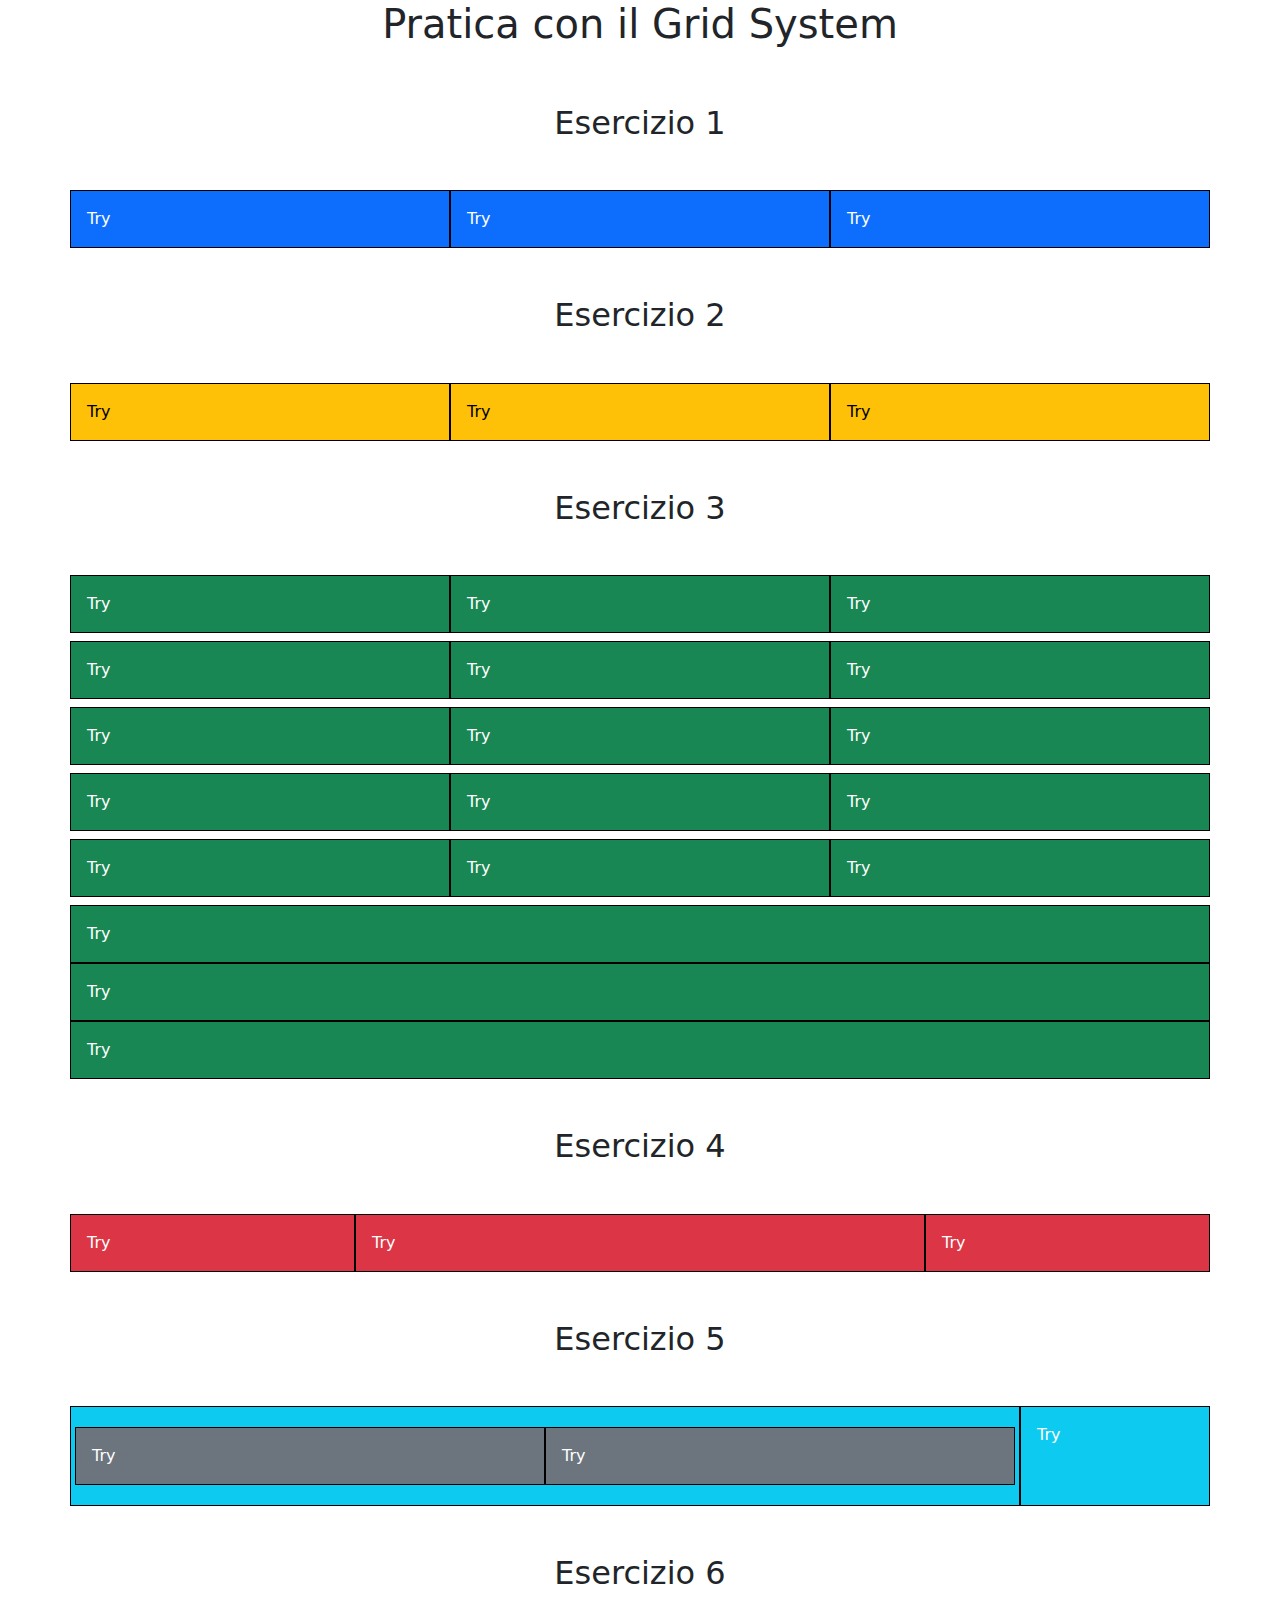
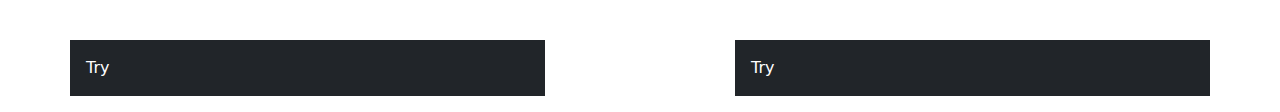
<file: 29-apr-24/bootsrap.html>
<!DOCTYPE html>
<html lang="en">
  <head>
    <meta charset="UTF-8" />
    <meta name="viewport" content="width=device-width, initial-scale=1.0" />
    <title>Bootstrap</title>
    <link
      href="https://cdn.jsdelivr.net/npm/bootstrap@5.3.3/dist/css/bootstrap.min.css"
      rel="stylesheet"
      integrity="sha384-QWTKZyjpPEjISv5WaRU9OFeRpok6YctnYmDr5pNlyT2bRjXh0JMhjY6hW+ALEwIH"
      crossorigin="anonymous"
    />
  </head>
  <body>
    <div class="d-flex justify-content-center">
      <h1>Pratica con il Grid System</h1>
    </div>
    <h2 class="d-flex justify-content-center m-5">Esercizio 1</h2>
    <div class="container">
      <div class="row">
        <div
          class="col-12 col-md-4 p-3 bg-primary text-white border border-black"
        >
          Try
        </div>
        <div
          class="col-12 col-md-4 p-3 bg-primary text-white border border-black"
        >
          Try
        </div>
        <div
          class="col-12 col-md-4 p-3 bg-primary text-white border border-black"
        >
          Try
        </div>
      </div>
    </div>

    <h2 class="d-flex justify-content-center m-5">Esercizio 2</h2>
    <div class="container">
      <div class="row">
        <div
          class="col-12 col-lg-4 p-3 bg-warning text-black border border-black"
        >
          Try
        </div>
        <div
          class="col-12 col-lg-4 p-3 bg-warning text-black border border-black"
        >
          Try
        </div>
        <div
          class="col-12 col-lg-4 p-3 bg-warning text-black border border-black"
        >
          Try
        </div>
      </div>
    </div>

    <h2 class="d-flex justify-content-center m-5">Esercizio 3</h2>
    <div class="container">
      <div class="row">
        <div class="col-4 bg-success p-3 text-white border border-black">
          Try
        </div>
        <div class="col-4 bg-success p-3 text-white border border-black">
          Try
        </div>
        <div class="col-4 bg-success p-3 text-white border border-black">
          Try
        </div>
      </div>
      <div class="row mt-2">
        <div
          class="col-12 col-sm-4 bg-success p-3 text-white border border-black"
        >
          Try
        </div>
        <div
          class="col-12 col-sm-4 bg-success p-3 text-white border border-black"
        >
          Try
        </div>
        <div
          class="col-12 col-sm-4 bg-success p-3 text-white border border-black"
        >
          Try
        </div>
      </div>
      <div class="row mt-2">
        <div
          class="col-12 col-md-4 bg-success p-3 text-white border border-black"
        >
          Try
        </div>
        <div
          class="col-12 col-md-4 bg-success p-3 text-white border border-black"
        >
          Try
        </div>
        <div
          class="col-12 col-md-4 bg-success p-3 text-white border border-black"
        >
          Try
        </div>
      </div>
      <div class="row mt-2">
        <div
          class="col-12 col-lg-4 bg-success p-3 text-white border border-black"
        >
          Try
        </div>
        <div
          class="col-12 col-lg-4 bg-success p-3 text-white border border-black"
        >
          Try
        </div>
        <div
          class="col-12 col-lg-4 bg-success p-3 text-white border border-black"
        >
          Try
        </div>
      </div>
      <div class="row mt-2">
        <div
          class="col-12 col-xl-4 bg-success p-3 text-white border border-black"
        >
          Try
        </div>
        <div
          class="col-12 col-xl-4 bg-success p-3 text-white border border-black"
        >
          Try
        </div>
        <div
          class="col-12 col-xl-4 bg-success p-3 text-white border border-black"
        >
          Try
        </div>
      </div>
      <div class="row mt-2">
        <div
          class="col-12 col-xxl-4 bg-success p-3 text-white border border-black"
        >
          Try
        </div>
        <div
          class="col-12 col-xxl-4 bg-success p-3 text-white border border-black"
        >
          Try
        </div>
        <div
          class="col-12 col-xxl-4 bg-success p-3 text-white border border-black"
        >
          Try
        </div>
      </div>
    </div>

    <h2 class="d-flex justify-content-center m-5">Esercizio 4</h2>
    <div class="container">
      <div class="row">
        <div
          class="col-4 bg-danger col-lg-3 text-white p-3 border border-black"
        >
          Try
        </div>
        <div
          class="col-4 bg-danger col-lg-6 text-white p-3 border border-black"
        >
          Try
        </div>
        <div
          class="col-4 bg-danger col-lg-3 text-white p-3 border border-black"
        >
          Try
        </div>
      </div>
    </div>

    <h2 class="d-flex justify-content-center m-5">Esercizio 5</h2>
    <div class="container">
      <div class="row">
        <div
          class="col-12 col-lg-10 bg-info text-white p-3 border border-black"
        >
          <div class="row">
            <div
              class="col-12 col-lg-6 bg-secondary my-1 p-3 border border-black"
            >
              Try
            </div>
            <div
              class="col-12 col-lg-6 bg-secondary my-1 p-3 border border-black"
            >
              Try
            </div>
          </div>
        </div>
        <div class="col-12 col-lg-2 bg-info text-white p-3 border border-black">
          Try
        </div>
      </div>
    </div>

    <h2 class="d-flex justify-content-center m-5">Esercizio 6</h2>
    <div class="container mb-3">
      <div class="row">
        <div class="col-12 col-lg-5 bg-dark text-white p-3">Try</div>
        <div class="col-12 col-lg-5 offset-lg-2 bg-dark text-white p-3">
          Try
        </div>
      </div>
    </div>

    <script
      src="https://cdn.jsdelivr.net/npm/bootstrap@5.3.3/dist/js/bootstrap.bundle.min.js"
      integrity="sha384-YvpcrYf0tY3lHB60NNkmXc5s9fDVZLESaAA55NDzOxhy9GkcIdslK1eN7N6jIeHz"
      crossorigin="anonymous"
    ></script>
  </body>
</html>
</file>
